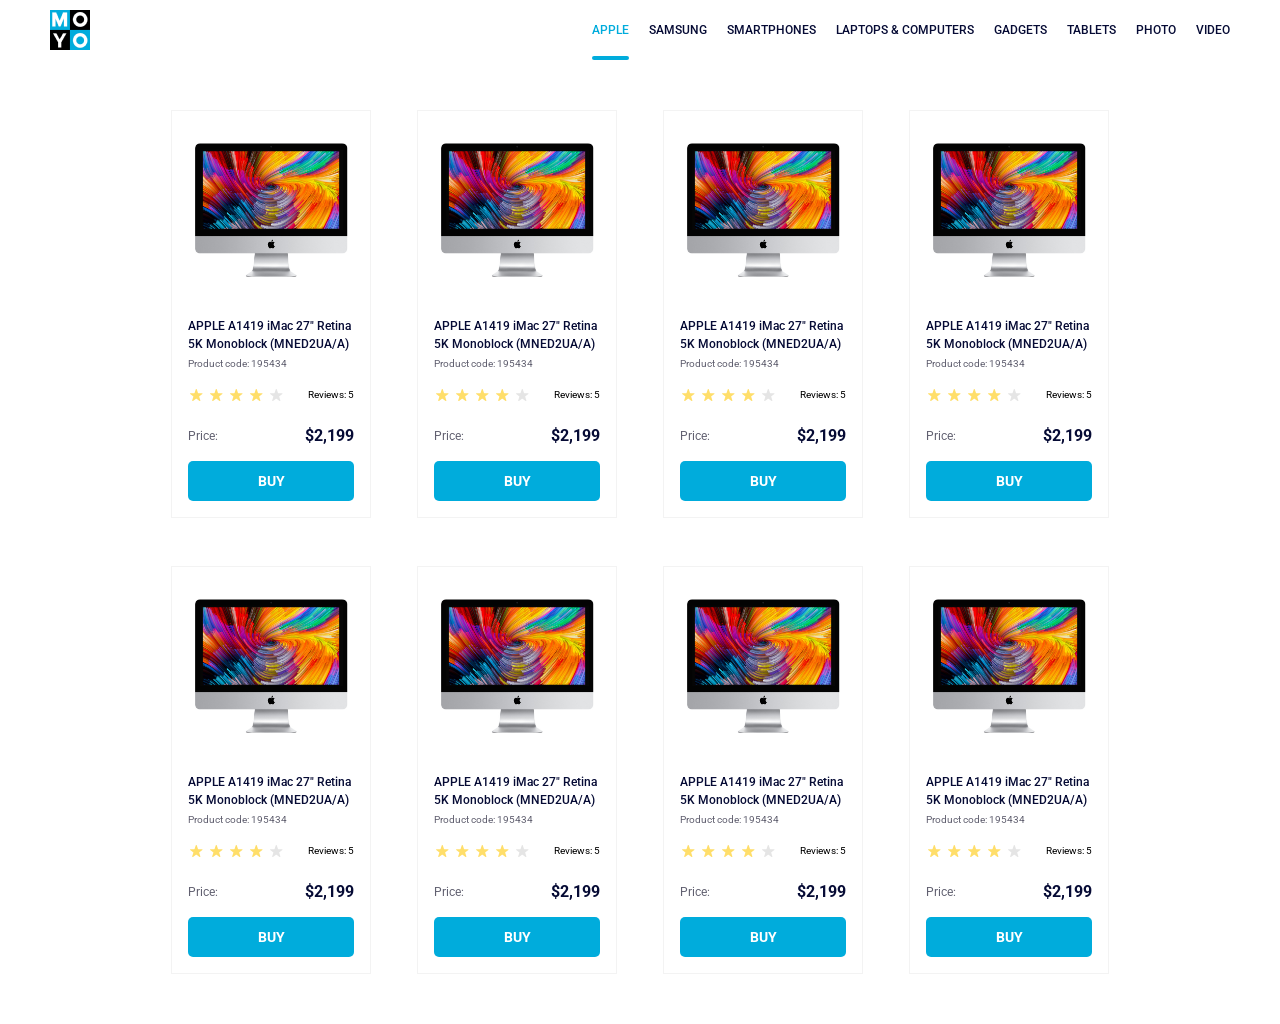
<file: index.html>
<!doctype html><html lang="en"><head><meta charset="utf-8"><meta name="viewport" content="width=device-width, initial-scale=1.0"><title>Catalog</title><link rel="preconnect" href="https://fonts.gstatic.com"><link href="https://fonts.googleapis.com/css2?family=Roboto:wght@400;500;700&display=swap" rel="stylesheet"><link rel="stylesheet" href="index.5e6d4b41.css"></head><body class="page"> <header class="header"> <a href="#logo"> <img src="logo.eddae0ff.png" alt="Company logo" class="header__logo"> </a> <nav> <ul class="nav"> <li class="nav__link"> <a class="is-active nav__link nav__link--item" href="#apple-section"> Apple </a> </li> <li class="nav__link"> <a class="nav__link nav__link--item" href="#samsung-section"> Samsung </a> </li> <li class="nav__link"> <a class="nav__link nav__link--item" href="#smartphones-section"> Smartphones </a> </li> <li class="nav__link"> <a class="nav__link nav__link--item nav__link--special" href="#laptops&computers-section" data-qa="nav-hover"> Laptops & computers </a> </li> <li class="nav__link"> <a class="nav__link nav__link--item" href="#dargets-section"> Gadgets </a> </li> <li class="nav__link"> <a class="nav__link nav__link--item" href="#tables-section"> Tablets </a> </li> <li class="nav__link"> <a class="nav__link nav__link--item" href="#photo-section"> Photo </a> </li> <li class="nav__link"> <a class="nav__link nav__link--item" href="#video-section"> Video </a> </li> </ul> </nav> </header> <main class="main"> <div class="catalog"> <div class="card" data-qa="card"> <img src="imac.202c52ff.jpeg" alt="Product" class="card__image"> <div class="card__information"> <h1 class="card__title"> APPLE A1419 iMac 27" Retina 5K Monoblock (MNED2UA/A) </h1> <p class="card__subtitle">Product code: 195434</p> <div class="card__reviews"> <div class="stars stars--4"> <div class="stars__star"></div> <div class="stars__star"></div> <div class="stars__star"></div> <div class="stars__star"></div> <div class="stars__star"></div> </div> <p class="card__reviews-text">Reviews: 5</p> </div> <div class="card__price"> <p class="card__price-title">Price:</p> <p class="card__price-subtitle">$2,199</p> </div> <a href="#" class="card__button" data-qa="card-hover"> Buy </a> </div> </div> <div class="card"> <img src="imac.202c52ff.jpeg" alt="Product" class="card__image"> <div class="card__information"> <h1 class="card__title"> APPLE A1419 iMac 27" Retina 5K Monoblock (MNED2UA/A) </h1> <p class="card__subtitle">Product code: 195434</p> <div class="card__reviews"> <div class="stars stars--4"> <div class="stars__star"></div> <div class="stars__star"></div> <div class="stars__star"></div> <div class="stars__star"></div> <div class="stars__star"></div> </div> <p class="card__reviews-text">Reviews: 5</p> </div> <div class="card__price"> <p class="card__price-title">Price:</p> <p class="card__price-subtitle">$2,199</p> </div> <a href="#" class="card__button"> Buy </a> </div> </div> <div class="card"> <img src="imac.202c52ff.jpeg" alt="Product" class="card__image"> <div class="card__information"> <h1 class="card__title"> APPLE A1419 iMac 27" Retina 5K Monoblock (MNED2UA/A) </h1> <p class="card__subtitle">Product code: 195434</p> <div class="card__reviews"> <div class="stars stars--4"> <div class="stars__star"></div> <div class="stars__star"></div> <div class="stars__star"></div> <div class="stars__star"></div> <div class="stars__star"></div> </div> <p class="card__reviews-text">Reviews: 5</p> </div> <div class="card__price"> <p class="card__price-title">Price:</p> <p class="card__price-subtitle">$2,199</p> </div> <a href="#" class="card__button"> Buy </a> </div> </div> <div class="card"> <img src="imac.202c52ff.jpeg" alt="Product" class="card__image"> <div class="card__information"> <h1 class="card__title"> APPLE A1419 iMac 27" Retina 5K Monoblock (MNED2UA/A) </h1> <p class="card__subtitle">Product code: 195434</p> <div class="card__reviews"> <div class="stars stars--4"> <div class="stars__star"></div> <div class="stars__star"></div> <div class="stars__star"></div> <div class="stars__star"></div> <div class="stars__star"></div> </div> <p class="card__reviews-text">Reviews: 5</p> </div> <div class="card__price"> <p class="card__price-title">Price:</p> <p class="card__price-subtitle">$2,199</p> </div> <a href="#" class="card__button"> Buy </a> </div> </div> <div class="card"> <img src="imac.202c52ff.jpeg" alt="Product" class="card__image"> <div class="card__information"> <h1 class="card__title"> APPLE A1419 iMac 27" Retina 5K Monoblock (MNED2UA/A) </h1> <p class="card__subtitle">Product code: 195434</p> <div class="card__reviews"> <div class="stars stars--4"> <div class="stars__star"></div> <div class="stars__star"></div> <div class="stars__star"></div> <div class="stars__star"></div> <div class="stars__star"></div> </div> <p class="card__reviews-text">Reviews: 5</p> </div> <div class="card__price"> <p class="card__price-title">Price:</p> <p class="card__price-subtitle">$2,199</p> </div> <a href="#" class="card__button"> Buy </a> </div> </div> <div class="card"> <img src="imac.202c52ff.jpeg" alt="Product" class="card__image"> <div class="card__information"> <h1 class="card__title"> APPLE A1419 iMac 27" Retina 5K Monoblock (MNED2UA/A) </h1> <p class="card__subtitle">Product code: 195434</p> <div class="card__reviews"> <div class="stars stars--4"> <div class="stars__star"></div> <div class="stars__star"></div> <div class="stars__star"></div> <div class="stars__star"></div> <div class="stars__star"></div> </div> <p class="card__reviews-text">Reviews: 5</p> </div> <div class="card__price"> <p class="card__price-title">Price:</p> <p class="card__price-subtitle">$2,199</p> </div> <a href="#" class="card__button"> Buy </a> </div> </div> <div class="card"> <img src="imac.202c52ff.jpeg" alt="Product" class="card__image"> <div class="card__information"> <h1 class="card__title"> APPLE A1419 iMac 27" Retina 5K Monoblock (MNED2UA/A) </h1> <p class="card__subtitle">Product code: 195434</p> <div class="card__reviews"> <div class="stars stars--4"> <div class="stars__star"></div> <div class="stars__star"></div> <div class="stars__star"></div> <div class="stars__star"></div> <div class="stars__star"></div> </div> <p class="card__reviews-text">Reviews: 5</p> </div> <div class="card__price"> <p class="card__price-title">Price:</p> <p class="card__price-subtitle">$2,199</p> </div> <a href="#" class="card__button"> Buy </a> </div> </div> <div class="card"> <img src="imac.202c52ff.jpeg" alt="Product" class="card__image"> <div class="card__information"> <h1 class="card__title"> APPLE A1419 iMac 27" Retina 5K Monoblock (MNED2UA/A) </h1> <p class="card__subtitle">Product code: 195434</p> <div class="card__reviews"> <div class="stars stars--4"> <div class="stars__star"></div> <div class="stars__star"></div> <div class="stars__star"></div> <div class="stars__star"></div> <div class="stars__star"></div> </div> <p class="card__reviews-text">Reviews: 5</p> </div> <div class="card__price"> <p class="card__price-title">Price:</p> <p class="card__price-subtitle">$2,199</p> </div> <a href="#" class="card__button"> Buy </a> </div> </div> </div> </main> </body></html>
</file>
<file: index.5e6d4b41.css>
.nav__link--item{color:#060b35;text-transform:uppercase;justify-content:center;align-items:center;height:60px;text-decoration:none;display:flex}.header{justify-content:space-between;align-items:center;padding:0 50px;display:flex}.header__logo{height:auto;display:block}ul{margin:0;padding:0;list-style:none}.nav{display:flex}.nav__link{margin:0 10px;font-size:12px;position:relative}.is-active{color:#00acdc}.nav__link--item.is-active:after{content:"";background-color:#00acdc;border-radius:12px;width:100%;height:4px;position:absolute;bottom:0}.nav__link:first-child{margin-left:0}.nav__link:last-child{margin-right:0}.nav__link--item:hover{color:#00acdc}.card{z-index:1;background-color:#fff;border:1px solid #f3f3f3;flex-direction:column;width:200px;font-family:Roboto,serif;font-weight:400;transition:transform .3s,color .3s,background-color .3s;display:flex;position:relative}.card__image{width:160px;height:134px;margin:32px 19px 40px}.card__information{padding:0 16px 16px}.card__title{color:#060b35;margin:0 0 4px;font-size:12px;font-weight:500;line-height:18px}.card__subtitle{color:#616070;margin-bottom:16px;font-size:10px;line-height:14px}.card__reviews{justify-content:space-between;align-items:center;margin-bottom:24px;display:flex}.card__reviews-text{font-size:10px;line-height:14px}.card__price{justify-content:space-between;align-items:center;margin-bottom:16px;display:flex}.card__price-title{color:#616070;font-size:12px;line-height:18px}.card__price-subtitle{color:#060b35;font-size:16px;font-weight:700;line-height:18px}.card__button{text-transform:uppercase;color:#fff;background-color:#00acdc;border-radius:5px;justify-content:center;align-items:center;width:166px;height:40px;font-size:14px;font-weight:700;line-height:16px;text-decoration:none;transition:color .3s,background-color .3s,transform .3s;display:flex}.card__button:hover{color:#00acdc;background-color:#fff;border:1px solid #00acdc}.card:hover{z-index:2;transform:scale(1.2)}.card:hover .card__title{color:#34568b}.catalog{grid-template-columns:repeat(1,200px);justify-content:center;gap:48px 46px;padding:50px 40px;display:grid}@media (width>=488px){.catalog{grid-template-columns:repeat(2,200px)}}@media (width>=768px){.catalog{grid-template-columns:repeat(3,200px)}}@media (width>=1024px){.catalog{grid-template-columns:repeat(4,200px)}}.stars{display:flex}.stars__star{background-image:url(star.822d561e.svg);background-position:50%;background-repeat:no-repeat;width:16px;height:16px;margin-right:4px}.stars__star:last-child{margin-right:0}.stars--1 .stars__star:nth-child(-n+1),.stars--2 .stars__star:nth-child(-n+2),.stars--3 .stars__star:nth-child(-n+3),.stars--4 .stars__star:nth-child(-n+4),.stars--5 .stars__star:nth-child(-n+5){background-image:url(star-active.edda4c43.svg)}*{box-sizing:border-box;margin:0;padding:0}.page{font-family:Roboto,system-ui,-apple-system,Segoe UI,Helvetica,Arial,sans-serif;font-style:normal;font-weight:500}
/*# sourceMappingURL=index.5e6d4b41.css.map */
</file>
